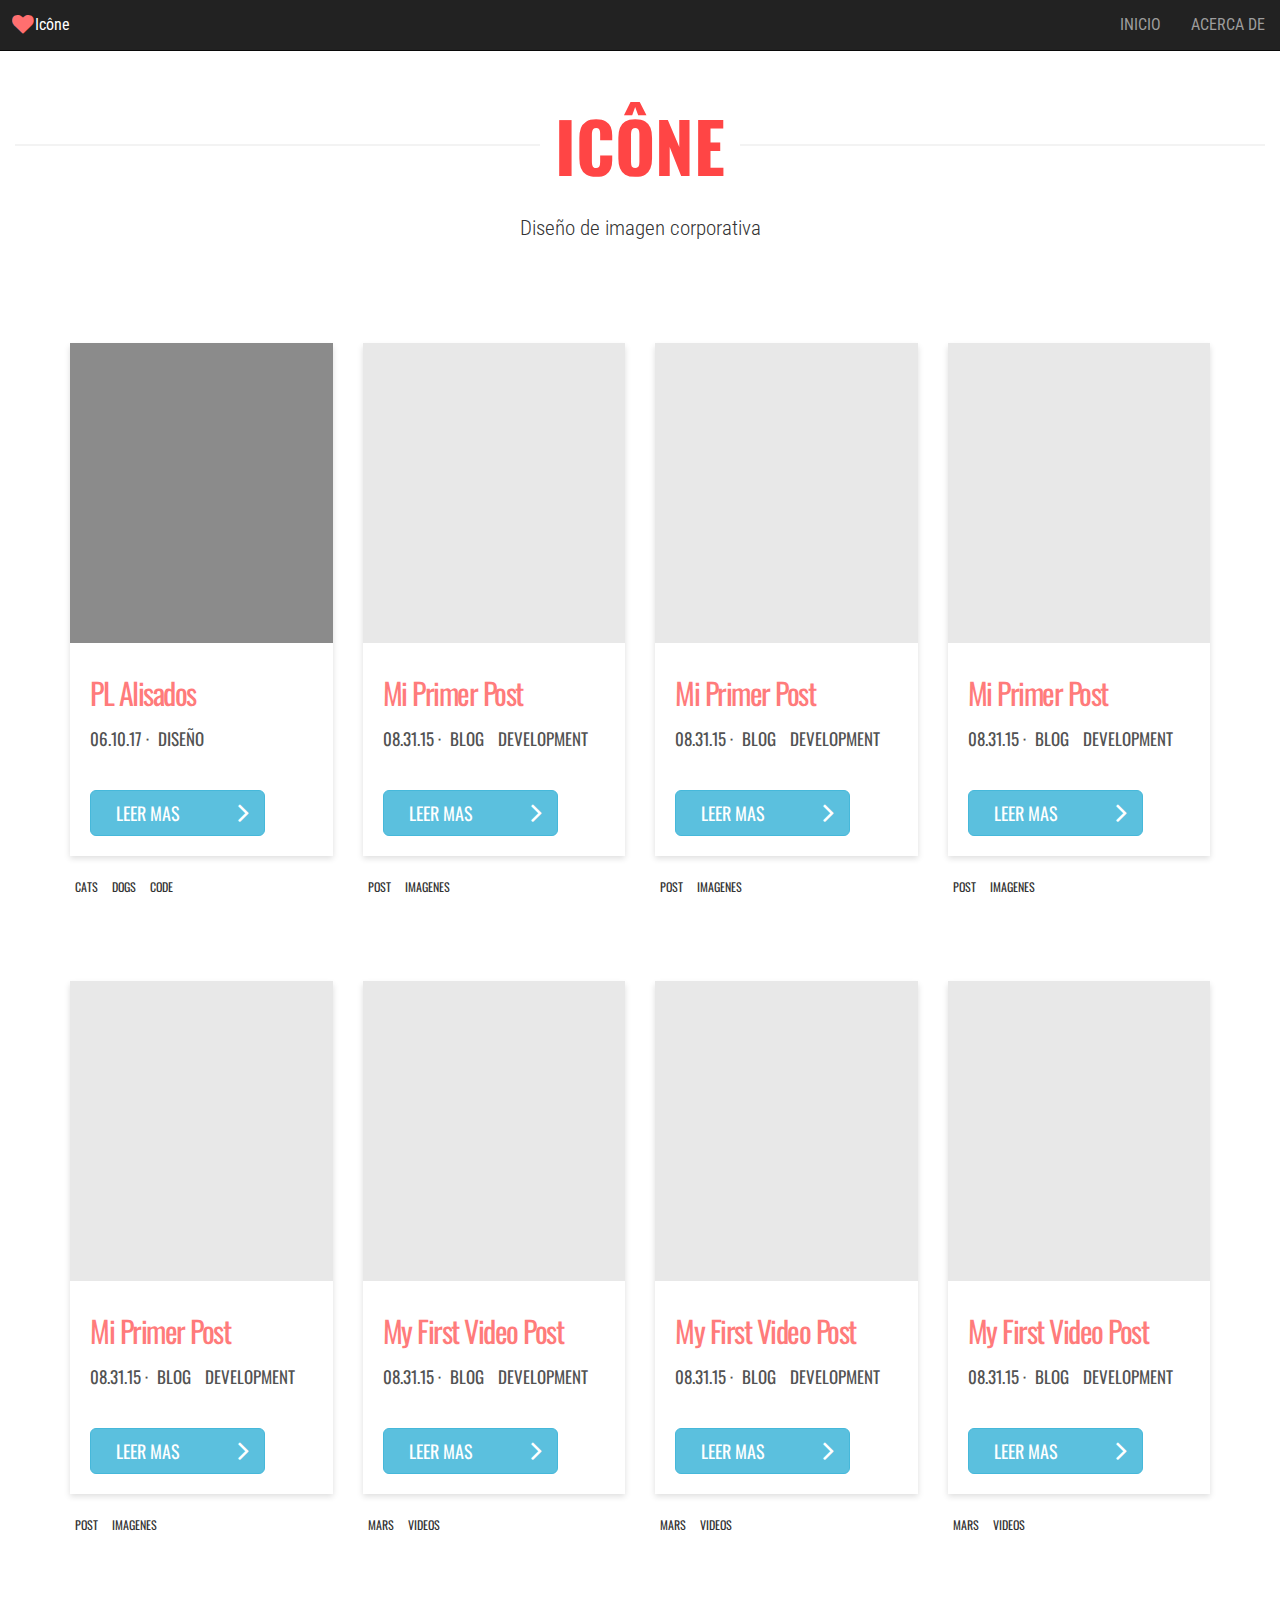
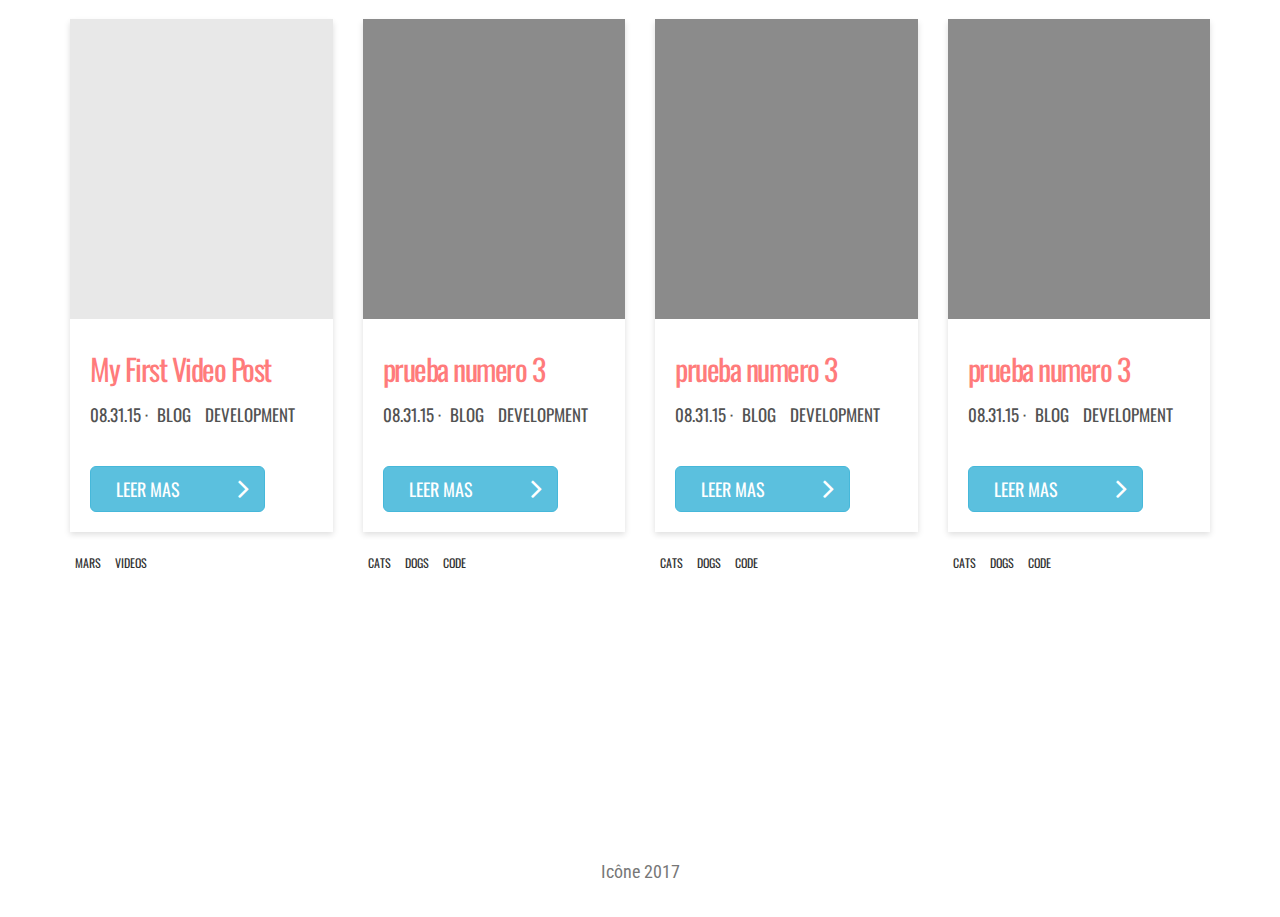
<file: index.html>
<!doctype html>
<!--[if lt IE 7 ]><html itemscope itemtype="http://schema.org/Organization" id="ie6" class="ie ie-old" lang="en-US"><![endif]-->
<!--[if IE 7 ]>   <html itemscope itemtype="http://schema.org/Organization" id="ie7" class="ie ie-old" lang="en-US"><![endif]-->
<!--[if IE 8 ]>   <html itemscope itemtype="http://schema.org/Organization" id="ie8" class="ie ie-old" lang="en-US"><![endif]-->
<!--[if IE 9 ]>   <html itemscope itemtype="http://schema.org/Organization" id="ie9" class="ie" lang="en-US"><![endif]-->
<!--[if gt IE 9]><!--><html itemscope itemtype="http://schema.org/Organization" lang="en-US"><!--<![endif]-->
<head>

    <!-- Meta -->
    <meta charset="utf-8">
    <!--
      /$$$$$$                        /$$               /$$
     /$$__  $$                      | $$              | $$
    | $$  \__/  /$$$$$$$  /$$$$$$  /$$$$$$    /$$$$$$$| $$$$$$$
    |  $$$$$$  /$$_____/ /$$__  $$|_  $$_/   /$$_____/| $$__  $$
     \____  $$| $$      | $$  \ $$  | $$    | $$      | $$  \ $$
     /$$  \ $$| $$      | $$  | $$  | $$ /$$| $$      | $$  | $$
    |  $$$$$$/|  $$$$$$$|  $$$$$$/  |  $$$$/|  $$$$$$$| $$  | $$
     \______/  \_______/ \______/    \___/   \_______/|__/  |__/



        /$$$$$           /$$                 /$$ /$$
       |__  $$          | $$                | $$| $$
          | $$  /$$$$$$ | $$   /$$ /$$   /$$| $$| $$
          | $$ /$$__  $$| $$  /$$/| $$  | $$| $$| $$
     /$$  | $$| $$$$$$$$| $$$$$$/ | $$  | $$| $$| $$
    | $$  | $$| $$_____/| $$_  $$ | $$  | $$| $$| $$
    |  $$$$$$/|  $$$$$$$| $$ \  $$|  $$$$$$$| $$| $$
     \______/  \_______/|__/  \__/ \____  $$|__/|__/
                                   /$$  | $$
                                  |  $$$$$$/
                                   \______/
    -->
    <title>Icône ♥ Diseño de imagen corporativa</title>
    <meta http-equiv="X-UA-Compatible" content="IE=edge,chrome=1">
    <meta name="viewport" content="width=device-width, initial-scale=1.0, maximum-scale=1.0">
    <meta content="yes" name="apple-mobile-web-app-capable">
    <meta name="apple-mobile-web-app-status-bar-style" content="black-translucent">

    <!-- RSS -->
    <link rel="alternate" type="application/rss+xml" title="Icône ♥ Diseño de imagen corporativa" href="https://iconelove.github.io//feed.xml">
    <link rel="alternate" type="application/atom+xml" title="Icône ♥ Diseño de imagen corporativa" href="https://iconelove.github.io//atom.xml">

    <!-- Favicons -->
    <link rel="shortcut icon" sizes="16x16 24x24 32x32 48x48 64x64 96x96" href="https://iconelove.github.io//favicon.ico">
    <link rel="apple-touch-icon" sizes="57x57" href="https://iconelove.github.io//img/favicons/favicon-57.png">
    <link rel="apple-touch-icon-precomposed" sizes="57x57" href="https://iconelove.github.io//img/favicons/favicon-57.png">
    <link rel="apple-touch-icon" sizes="60x60" href="https://iconelove.github.io//img/favicons/favicon-60.png">
    <link rel="apple-touch-icon" sizes="72x72" href="https://iconelove.github.io//img/favicons/favicon-72.png">
    <link rel="apple-touch-icon" sizes="76x76" href="https://iconelove.github.io//img/favicons/favicon-76.png">
    <link rel="apple-touch-icon" sizes="96x96" href="https://iconelove.github.io//img/favicons/favicon-96.png">
    <link rel="apple-touch-icon" sizes="114x114" href="https://iconelove.github.io//img/favicons/favicon-114.png">
    <link rel="apple-touch-icon" sizes="120x120" href="https://iconelove.github.io//img/favicons/favicon-120.png">
    <link rel="apple-touch-icon" sizes="144x144" href="https://iconelove.github.io//img/favicons/favicon-144.png">
    <link rel="apple-touch-icon" sizes="152x152" href="https://iconelove.github.io//img/favicons/favicon-152.png">
    <link rel="apple-touch-icon" sizes="180x180" href="https://iconelove.github.io//img/favicons/favicon-180.png">
    <link rel="apple-touch-icon" sizes="192x192" href="https://iconelove.github.io//img/favicons/favicon-192.png">
    <meta name="application-name" content="Icône ♥ Diseño de imagen corporativa">
    <meta name="msapplication-TileImage" content="https://iconelove.github.io//img/favicons/favicon-144.png">
    <meta name="msapplication-TileColor" content="#ffffff">

    <!-- Fonts -->
    <link rel="stylesheet" href="//fonts.googleapis.com/css?family=Roboto+Condensed:300,300italic,400,400italic,700,700italic|Oswald:300,400,700">
    <link rel="stylesheet" href="//maxcdn.bootstrapcdn.com/font-awesome/4.4.0/css/font-awesome.min.css">

    <!-- Styles -->
    <link rel="stylesheet" href="https://iconelove.github.io//css/style.css">
    <!--[if lt IE 9]>
        <script src="//cdnjs.cloudflare.com/ajax/libs/html5shiv/3.7.2/html5shiv.min.js"></script>
        <script src="https://iconelove.github.io//js/respond.min.js"></script>
    <![endif]-->

</head>
<body class="">

    <nav class="navbar navbar-inverse navbar-fixed-top">
        <div class="container-fluid">
            <div class="navbar-header">
                <button type="button" class="navbar-toggle collapsed" data-toggle="collapse" data-target="#navbar" aria-expanded="false" aria-controls="navbar">
                    <span class="sr-only">Toggle navigation</span>
                    <span class="icon-bar"></span>
                    <span class="icon-bar"></span>
                    <span class="icon-bar"></span>
                </button>
                <a class="navbar-brand" href="/"><i class="fa fa-heart"></i> Icône</a>
            </div>
            <div id="navbar" class="navbar-collapse collapse">
                <ul class="nav navbar-nav navbar-right">
                    
                        <li>
                            <a href="/">Inicio</a>
                        </li>
                    
                        <li>
                            <a href="/about">Acerca de </a>
                        </li>
                    
                </ul>
            </div>
        </div>
    </nav>




    

<div class="title-group">
    <h1 class="special">
        <span>
        
            Icône
        
        </span>
    </h1>
    
    <p class="lead">
        
            Diseño de imagen corporativa
        
    </p>
</div>

    <main>
        <div class="container">
            <div class="row">
                    
                    <div class="col-md-3">
                        <div class="tile">
    
    <a href="/my-first-normal-post-(copia)-(copia).html" class="featurette">
        
        <span class="img" style="background-image: url('https://scontent.fscl12-1.fna.fbcdn.net/v/t31.0-8/13576904_1059736210785520_1801819491956990279_o.jpg?oh=697dcda32dbbddb8c35d53c1056b7ac9&oe=5A0F829B');"></span>
        

        
    </a>
    
    <div class="inner-guts">
        <h2><a href="/my-first-normal-post-(copia)-(copia).html">PL Alisados</a></h2>
        <aside>
            06.10.17
            
                &middot;
                
                    <span>Diseño</span>
                
            
        </aside>
       <!-- <div class="excerpt"><p>Brand corporativo diseñado para aoiwhsiow iohweiodhowhie.</p>
</div>-->
        <a href="/my-first-normal-post-(copia)-(copia).html" class="read-more btn btn-info btn-lg">Leer Mas <i class="fa fa-angle-right"></i></a>
        
        <div class="tags">
            
            <span>cats</span>
            
            <span>dogs</span>
            
            <span>code</span>
            
        </div>
        
    </div>
</div>
                    </div>
                    
                    <div class="col-md-3">
                        <div class="tile">
    
    <a href="/Mi-Primer_post-(otra-copia).html" class="featurette">
        

        
        <iframe src="https://www.youtube.com/embed/ej3ioOneTy8" frameborder="0" allowfullscreen></iframe>
        
    </a>
    
    <div class="inner-guts">
        <h2><a href="/Mi-Primer_post-(otra-copia).html">Mi Primer Post</a></h2>
        <aside>
            08.31.15
            
                &middot;
                
                    <span>blog</span>
                
                    <span>development</span>
                
            
        </aside>
       <!-- <div class="excerpt"><p>probando mi Mimer Post despues de dar mucho tiempo Jugo del grande.</p>
</div>-->
        <a href="/Mi-Primer_post-(otra-copia).html" class="read-more btn btn-info btn-lg">Leer Mas <i class="fa fa-angle-right"></i></a>
        
        <div class="tags">
            
            <span>post</span>
            
            <span>imagenes</span>
            
        </div>
        
    </div>
</div>
                    </div>
                    
                    <div class="col-md-3">
                        <div class="tile">
    
    <a href="/Mi-Primer_post-(copia)-(copia).html" class="featurette">
        

        
        <iframe src="https://www.youtube.com/embed/ej3ioOneTy8" frameborder="0" allowfullscreen></iframe>
        
    </a>
    
    <div class="inner-guts">
        <h2><a href="/Mi-Primer_post-(copia)-(copia).html">Mi Primer Post</a></h2>
        <aside>
            08.31.15
            
                &middot;
                
                    <span>blog</span>
                
                    <span>development</span>
                
            
        </aside>
       <!-- <div class="excerpt"><p>probando mi Mimer Post despues de dar mucho tiempo Jugo del grande.</p>
</div>-->
        <a href="/Mi-Primer_post-(copia)-(copia).html" class="read-more btn btn-info btn-lg">Leer Mas <i class="fa fa-angle-right"></i></a>
        
        <div class="tags">
            
            <span>post</span>
            
            <span>imagenes</span>
            
        </div>
        
    </div>
</div>
                    </div>
                    
                    <div class="col-md-3">
                        <div class="tile">
    
    <a href="/Mi-Primer_post-(copia)-(copia)-(copia).html" class="featurette">
        

        
        <iframe src="https://www.youtube.com/embed/ej3ioOneTy8" frameborder="0" allowfullscreen></iframe>
        
    </a>
    
    <div class="inner-guts">
        <h2><a href="/Mi-Primer_post-(copia)-(copia)-(copia).html">Mi Primer Post</a></h2>
        <aside>
            08.31.15
            
                &middot;
                
                    <span>blog</span>
                
                    <span>development</span>
                
            
        </aside>
       <!-- <div class="excerpt"><p>probando mi Mimer Post despues de dar mucho tiempo Jugo del grande.</p>
</div>-->
        <a href="/Mi-Primer_post-(copia)-(copia)-(copia).html" class="read-more btn btn-info btn-lg">Leer Mas <i class="fa fa-angle-right"></i></a>
        
        <div class="tags">
            
            <span>post</span>
            
            <span>imagenes</span>
            
        </div>
        
    </div>
</div>
                    </div>
                    
                    <div class="col-md-3">
                        <div class="tile">
    
    <a href="/Mi-Primer_post-(3.%C2%AA-copia).html" class="featurette">
        

        
        <iframe src="https://www.youtube.com/embed/ej3ioOneTy8" frameborder="0" allowfullscreen></iframe>
        
    </a>
    
    <div class="inner-guts">
        <h2><a href="/Mi-Primer_post-(3.%C2%AA-copia).html">Mi Primer Post</a></h2>
        <aside>
            08.31.15
            
                &middot;
                
                    <span>blog</span>
                
                    <span>development</span>
                
            
        </aside>
       <!-- <div class="excerpt"><p>probando mi Mimer Post despues de dar mucho tiempo Jugo del grande.</p>
</div>-->
        <a href="/Mi-Primer_post-(3.%C2%AA-copia).html" class="read-more btn btn-info btn-lg">Leer Mas <i class="fa fa-angle-right"></i></a>
        
        <div class="tags">
            
            <span>post</span>
            
            <span>imagenes</span>
            
        </div>
        
    </div>
</div>
                    </div>
                    
                    <div class="col-md-3">
                        <div class="tile">
    
    <a href="/my-first-video-post.html" class="featurette">
        

        
        <iframe src="https://www.youtube.com/embed/ej3ioOneTy8" frameborder="0" allowfullscreen></iframe>
        
    </a>
    
    <div class="inner-guts">
        <h2><a href="/my-first-video-post.html">My First Video Post </a></h2>
        <aside>
            08.31.15
            
                &middot;
                
                    <span>blog</span>
                
                    <span>development</span>
                
            
        </aside>
       <!-- <div class="excerpt"><p>Steve Austin: Astronaut. A man barely alive. Gentlemen… we can rebuild him. We have the technology. We have the capability to make the world’s first bionic man. Steve Austin will be that man. Better than he was before. Better. Stronger. Faster.</p>

</div>-->
        <a href="/my-first-video-post.html" class="read-more btn btn-info btn-lg">Leer Mas <i class="fa fa-angle-right"></i></a>
        
        <div class="tags">
            
            <span>mars</span>
            
            <span>videos</span>
            
        </div>
        
    </div>
</div>
                    </div>
                    
                    <div class="col-md-3">
                        <div class="tile">
    
    <a href="/my-first-video-post-(copia).html" class="featurette">
        

        
        <iframe src="https://www.youtube.com/embed/ej3ioOneTy8" frameborder="0" allowfullscreen></iframe>
        
    </a>
    
    <div class="inner-guts">
        <h2><a href="/my-first-video-post-(copia).html">My First Video Post </a></h2>
        <aside>
            08.31.15
            
                &middot;
                
                    <span>blog</span>
                
                    <span>development</span>
                
            
        </aside>
       <!-- <div class="excerpt"><p>Steve Austin: Astronaut. A man barely alive. Gentlemen… we can rebuild him. We have the technology. We have the capability to make the world’s first bionic man. Steve Austin will be that man. Better than he was before. Better. Stronger. Faster.</p>

</div>-->
        <a href="/my-first-video-post-(copia).html" class="read-more btn btn-info btn-lg">Leer Mas <i class="fa fa-angle-right"></i></a>
        
        <div class="tags">
            
            <span>mars</span>
            
            <span>videos</span>
            
        </div>
        
    </div>
</div>
                    </div>
                    
                    <div class="col-md-3">
                        <div class="tile">
    
    <a href="/my-first-video-post-(copia)-(copia).html" class="featurette">
        

        
        <iframe src="https://www.youtube.com/embed/ej3ioOneTy8" frameborder="0" allowfullscreen></iframe>
        
    </a>
    
    <div class="inner-guts">
        <h2><a href="/my-first-video-post-(copia)-(copia).html">My First Video Post </a></h2>
        <aside>
            08.31.15
            
                &middot;
                
                    <span>blog</span>
                
                    <span>development</span>
                
            
        </aside>
       <!-- <div class="excerpt"><p>Steve Austin: Astronaut. A man barely alive. Gentlemen… we can rebuild him. We have the technology. We have the capability to make the world’s first bionic man. Steve Austin will be that man. Better than he was before. Better. Stronger. Faster.</p>

</div>-->
        <a href="/my-first-video-post-(copia)-(copia).html" class="read-more btn btn-info btn-lg">Leer Mas <i class="fa fa-angle-right"></i></a>
        
        <div class="tags">
            
            <span>mars</span>
            
            <span>videos</span>
            
        </div>
        
    </div>
</div>
                    </div>
                    
                    <div class="col-md-3">
                        <div class="tile">
    
    <a href="/my-first-video-post-(copia)-(copia)-(copia).html" class="featurette">
        

        
        <iframe src="https://www.youtube.com/embed/ej3ioOneTy8" frameborder="0" allowfullscreen></iframe>
        
    </a>
    
    <div class="inner-guts">
        <h2><a href="/my-first-video-post-(copia)-(copia)-(copia).html">My First Video Post </a></h2>
        <aside>
            08.31.15
            
                &middot;
                
                    <span>blog</span>
                
                    <span>development</span>
                
            
        </aside>
       <!-- <div class="excerpt"><p>Steve Austin: Astronaut. A man barely alive. Gentlemen… we can rebuild him. We have the technology. We have the capability to make the world’s first bionic man. Steve Austin will be that man. Better than he was before. Better. Stronger. Faster.</p>

</div>-->
        <a href="/my-first-video-post-(copia)-(copia)-(copia).html" class="read-more btn btn-info btn-lg">Leer Mas <i class="fa fa-angle-right"></i></a>
        
        <div class="tags">
            
            <span>mars</span>
            
            <span>videos</span>
            
        </div>
        
    </div>
</div>
                    </div>
                    
                    <div class="col-md-3">
                        <div class="tile">
    
    <a href="/my-first-normal-post.html" class="featurette">
        
        <span class="img" style="background-image: url('http://placekitten.com/1500/1000');"></span>
        

        
    </a>
    
    <div class="inner-guts">
        <h2><a href="/my-first-normal-post.html">prueba numero 3</a></h2>
        <aside>
            08.31.15
            
                &middot;
                
                    <span>blog</span>
                
                    <span>development</span>
                
            
        </aside>
       <!-- <div class="excerpt"><p>Steve Austin: Astronaut. A man barely alive. Gentlemen… we can rebuild him. We have the technology. We have the capability to make the world’s first bionic man. Steve Austin will be that man. Better than he was before. Better. Stronger. Faster.</p>

</div>-->
        <a href="/my-first-normal-post.html" class="read-more btn btn-info btn-lg">Leer Mas <i class="fa fa-angle-right"></i></a>
        
        <div class="tags">
            
            <span>cats</span>
            
            <span>dogs</span>
            
            <span>code</span>
            
        </div>
        
    </div>
</div>
                    </div>
                    
                    <div class="col-md-3">
                        <div class="tile">
    
    <a href="/my-first-normal-post-(otra-copia).html" class="featurette">
        
        <span class="img" style="background-image: url('http://placekitten.com/1500/1000');"></span>
        

        
    </a>
    
    <div class="inner-guts">
        <h2><a href="/my-first-normal-post-(otra-copia).html">prueba numero 3</a></h2>
        <aside>
            08.31.15
            
                &middot;
                
                    <span>blog</span>
                
                    <span>development</span>
                
            
        </aside>
       <!-- <div class="excerpt"><p>Steve Austin: Astronaut. A man barely alive. Gentlemen… we can rebuild him. We have the technology. We have the capability to make the world’s first bionic man. Steve Austin will be that man. Better than he was before. Better. Stronger. Faster.</p>

</div>-->
        <a href="/my-first-normal-post-(otra-copia).html" class="read-more btn btn-info btn-lg">Leer Mas <i class="fa fa-angle-right"></i></a>
        
        <div class="tags">
            
            <span>cats</span>
            
            <span>dogs</span>
            
            <span>code</span>
            
        </div>
        
    </div>
</div>
                    </div>
                    
                    <div class="col-md-3">
                        <div class="tile">
    
    <a href="/my-first-normal-post-(copia).html" class="featurette">
        
        <span class="img" style="background-image: url('http://placekitten.com/1500/1000');"></span>
        

        
    </a>
    
    <div class="inner-guts">
        <h2><a href="/my-first-normal-post-(copia).html">prueba numero 3</a></h2>
        <aside>
            08.31.15
            
                &middot;
                
                    <span>blog</span>
                
                    <span>development</span>
                
            
        </aside>
       <!-- <div class="excerpt"><p>Steve Austin: Astronaut. A man barely alive. Gentlemen… we can rebuild him. We have the technology. We have the capability to make the world’s first bionic man. Steve Austin will be that man. Better than he was before. Better. Stronger. Faster.</p>

</div>-->
        <a href="/my-first-normal-post-(copia).html" class="read-more btn btn-info btn-lg">Leer Mas <i class="fa fa-angle-right"></i></a>
        
        <div class="tags">
            
            <span>cats</span>
            
            <span>dogs</span>
            
            <span>code</span>
            
        </div>
        
    </div>
</div>
                    </div>
                    
                </div>
            </div>
        </div>
    </main>


    <footer class="site-footer">
        <div class="container">
            <div class="row">
                <div class="col-md-12">
                    <p class="text-muted text-center">Icône 2017</p>
                </div>
            </div>
        </div>
    </footer>


    <!-- JavaScript -->
    <script src="//ajax.googleapis.com/ajax/libs/jquery/1.9.1/jquery.min.js"></script>
    <script src="//maxcdn.bootstrapcdn.com/bootstrap/3.3.5/js/bootstrap.min.js"></script>
    <script src="https://iconelove.github.io//js/power.js"></script>

    </body>
</html>
</file>
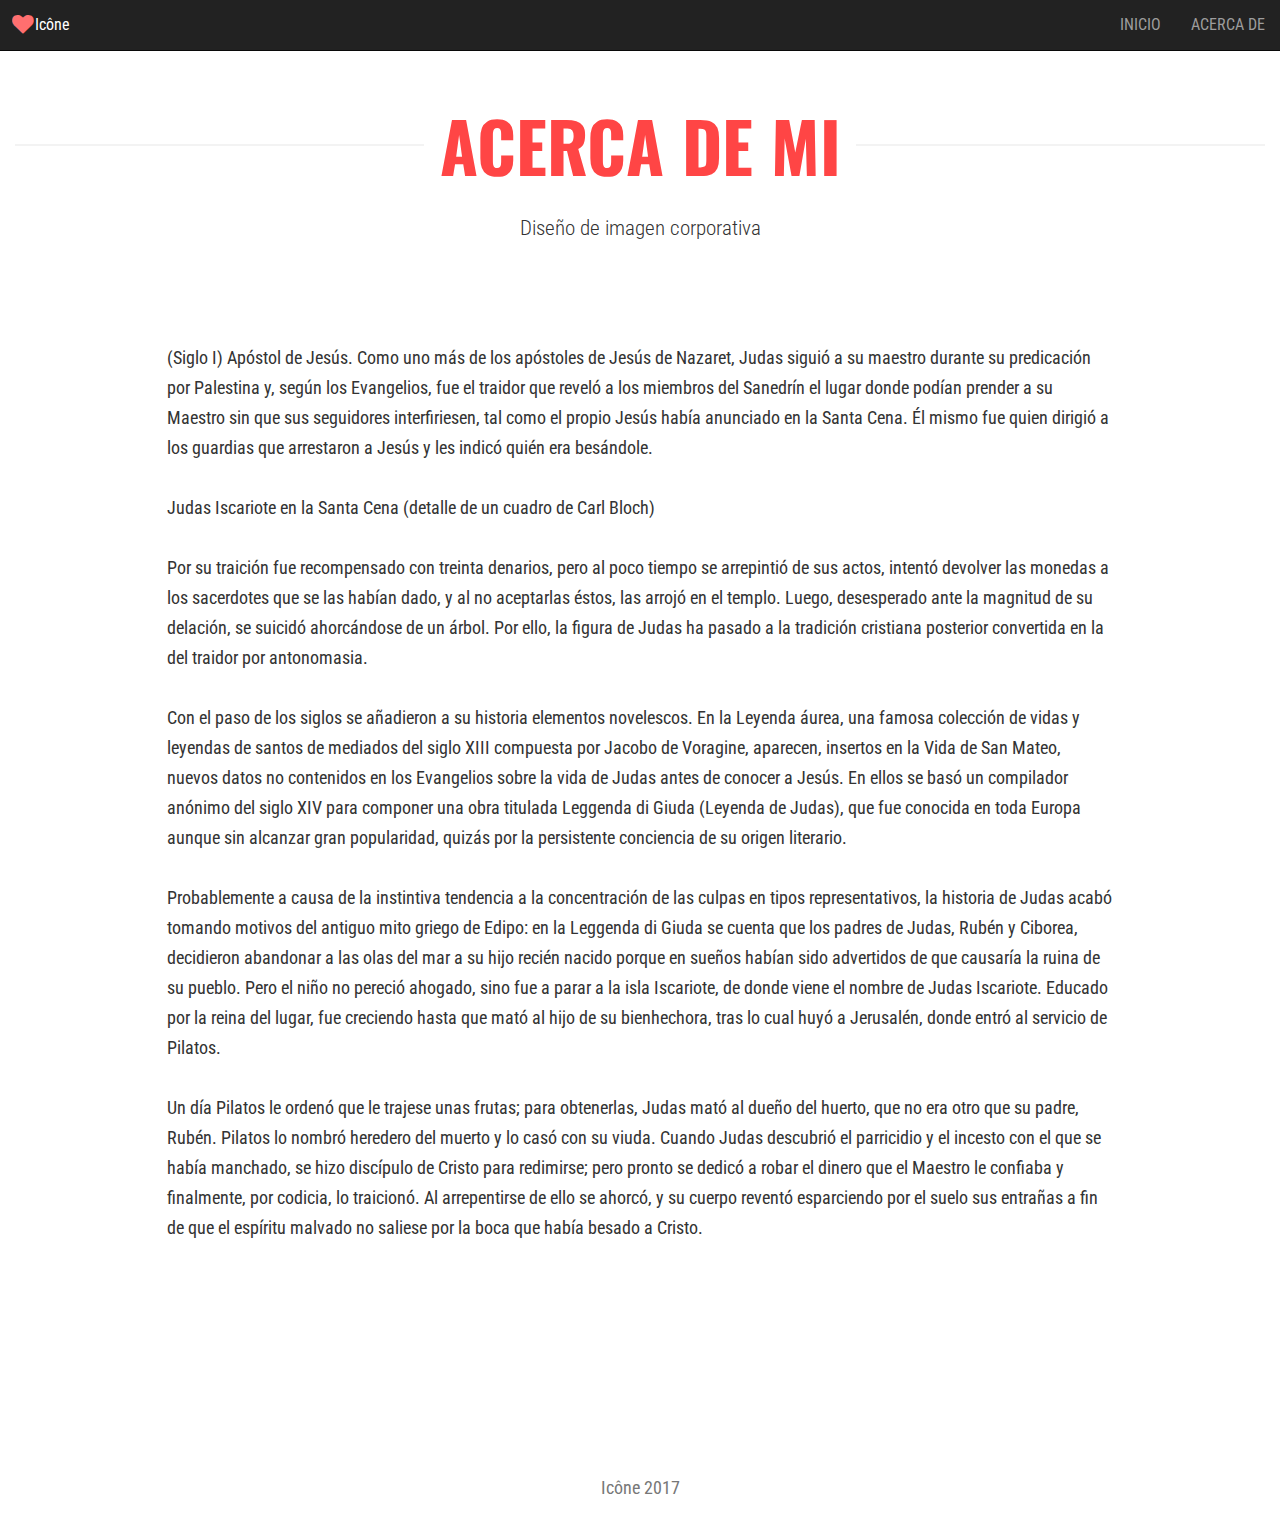
<file: about/index.html>
<!doctype html>
<!--[if lt IE 7 ]><html itemscope itemtype="http://schema.org/Organization" id="ie6" class="ie ie-old" lang="en-US"><![endif]-->
<!--[if IE 7 ]>   <html itemscope itemtype="http://schema.org/Organization" id="ie7" class="ie ie-old" lang="en-US"><![endif]-->
<!--[if IE 8 ]>   <html itemscope itemtype="http://schema.org/Organization" id="ie8" class="ie ie-old" lang="en-US"><![endif]-->
<!--[if IE 9 ]>   <html itemscope itemtype="http://schema.org/Organization" id="ie9" class="ie" lang="en-US"><![endif]-->
<!--[if gt IE 9]><!--><html itemscope itemtype="http://schema.org/Organization" lang="en-US"><!--<![endif]-->
<head>

    <!-- Meta -->
    <meta charset="utf-8">
    <!--
      /$$$$$$                        /$$               /$$
     /$$__  $$                      | $$              | $$
    | $$  \__/  /$$$$$$$  /$$$$$$  /$$$$$$    /$$$$$$$| $$$$$$$
    |  $$$$$$  /$$_____/ /$$__  $$|_  $$_/   /$$_____/| $$__  $$
     \____  $$| $$      | $$  \ $$  | $$    | $$      | $$  \ $$
     /$$  \ $$| $$      | $$  | $$  | $$ /$$| $$      | $$  | $$
    |  $$$$$$/|  $$$$$$$|  $$$$$$/  |  $$$$/|  $$$$$$$| $$  | $$
     \______/  \_______/ \______/    \___/   \_______/|__/  |__/



        /$$$$$           /$$                 /$$ /$$
       |__  $$          | $$                | $$| $$
          | $$  /$$$$$$ | $$   /$$ /$$   /$$| $$| $$
          | $$ /$$__  $$| $$  /$$/| $$  | $$| $$| $$
     /$$  | $$| $$$$$$$$| $$$$$$/ | $$  | $$| $$| $$
    | $$  | $$| $$_____/| $$_  $$ | $$  | $$| $$| $$
    |  $$$$$$/|  $$$$$$$| $$ \  $$|  $$$$$$$| $$| $$
     \______/  \_______/|__/  \__/ \____  $$|__/|__/
                                   /$$  | $$
                                  |  $$$$$$/
                                   \______/
    -->
    <title>Acerca de Mi ♥ Icône</title>
    <meta http-equiv="X-UA-Compatible" content="IE=edge,chrome=1">
    <meta name="viewport" content="width=device-width, initial-scale=1.0, maximum-scale=1.0">
    <meta content="yes" name="apple-mobile-web-app-capable">
    <meta name="apple-mobile-web-app-status-bar-style" content="black-translucent">

    <!-- RSS -->
    <link rel="alternate" type="application/rss+xml" title="Icône ♥ Diseño de imagen corporativa" href="https://iconelove.github.io//feed.xml">
    <link rel="alternate" type="application/atom+xml" title="Icône ♥ Diseño de imagen corporativa" href="https://iconelove.github.io//atom.xml">

    <!-- Favicons -->
    <link rel="shortcut icon" sizes="16x16 24x24 32x32 48x48 64x64 96x96" href="https://iconelove.github.io//favicon.ico">
    <link rel="apple-touch-icon" sizes="57x57" href="https://iconelove.github.io//img/favicons/favicon-57.png">
    <link rel="apple-touch-icon-precomposed" sizes="57x57" href="https://iconelove.github.io//img/favicons/favicon-57.png">
    <link rel="apple-touch-icon" sizes="60x60" href="https://iconelove.github.io//img/favicons/favicon-60.png">
    <link rel="apple-touch-icon" sizes="72x72" href="https://iconelove.github.io//img/favicons/favicon-72.png">
    <link rel="apple-touch-icon" sizes="76x76" href="https://iconelove.github.io//img/favicons/favicon-76.png">
    <link rel="apple-touch-icon" sizes="96x96" href="https://iconelove.github.io//img/favicons/favicon-96.png">
    <link rel="apple-touch-icon" sizes="114x114" href="https://iconelove.github.io//img/favicons/favicon-114.png">
    <link rel="apple-touch-icon" sizes="120x120" href="https://iconelove.github.io//img/favicons/favicon-120.png">
    <link rel="apple-touch-icon" sizes="144x144" href="https://iconelove.github.io//img/favicons/favicon-144.png">
    <link rel="apple-touch-icon" sizes="152x152" href="https://iconelove.github.io//img/favicons/favicon-152.png">
    <link rel="apple-touch-icon" sizes="180x180" href="https://iconelove.github.io//img/favicons/favicon-180.png">
    <link rel="apple-touch-icon" sizes="192x192" href="https://iconelove.github.io//img/favicons/favicon-192.png">
    <meta name="application-name" content="Icône ♥ Diseño de imagen corporativa">
    <meta name="msapplication-TileImage" content="https://iconelove.github.io//img/favicons/favicon-144.png">
    <meta name="msapplication-TileColor" content="#ffffff">

    <!-- Fonts -->
    <link rel="stylesheet" href="//fonts.googleapis.com/css?family=Roboto+Condensed:300,300italic,400,400italic,700,700italic|Oswald:300,400,700">
    <link rel="stylesheet" href="//maxcdn.bootstrapcdn.com/font-awesome/4.4.0/css/font-awesome.min.css">

    <!-- Styles -->
    <link rel="stylesheet" href="https://iconelove.github.io//css/style.css">
    <!--[if lt IE 9]>
        <script src="//cdnjs.cloudflare.com/ajax/libs/html5shiv/3.7.2/html5shiv.min.js"></script>
        <script src="https://iconelove.github.io//js/respond.min.js"></script>
    <![endif]-->

</head>
<body class="">

    <nav class="navbar navbar-inverse navbar-fixed-top">
        <div class="container-fluid">
            <div class="navbar-header">
                <button type="button" class="navbar-toggle collapsed" data-toggle="collapse" data-target="#navbar" aria-expanded="false" aria-controls="navbar">
                    <span class="sr-only">Toggle navigation</span>
                    <span class="icon-bar"></span>
                    <span class="icon-bar"></span>
                    <span class="icon-bar"></span>
                </button>
                <a class="navbar-brand" href="/"><i class="fa fa-heart"></i> Icône</a>
            </div>
            <div id="navbar" class="navbar-collapse collapse">
                <ul class="nav navbar-nav navbar-right">
                    
                        <li>
                            <a href="/">Inicio</a>
                        </li>
                    
                        <li>
                            <a href="/about">Acerca de </a>
                        </li>
                    
                </ul>
            </div>
        </div>
    </nav>




    

<div class="title-group">
    <h1 class="special">
        <span>
        
            Acerca de Mi
        
        </span>
    </h1>
    
    <p class="lead">
        
            Diseño de imagen corporativa
        
    </p>
</div>

    <article>
        <div class="container">
            <div class="row">
                <div class="col-md-10 col-md-offset-1">


                    <p>(Siglo I) Apóstol de Jesús. Como uno más de los apóstoles de Jesús de Nazaret, Judas siguió a su maestro durante su predicación por Palestina y, según los Evangelios, fue el traidor que reveló a los miembros del Sanedrín el lugar donde podían prender a su Maestro sin que sus seguidores interfiriesen, tal como el propio Jesús había anunciado en la Santa Cena. Él mismo fue quien dirigió a los guardias que arrestaron a Jesús y les indicó quién era besándole.</p>

<p>Judas Iscariote en la Santa Cena
(detalle de un cuadro de Carl Bloch)</p>

<p>Por su traición fue recompensado con treinta denarios, pero al poco tiempo se arrepintió de sus actos, intentó devolver las monedas a los sacerdotes que se las habían dado, y al no aceptarlas éstos, las arrojó en el templo. Luego, desesperado ante la magnitud de su delación, se suicidó ahorcándose de un árbol. Por ello, la figura de Judas ha pasado a la tradición cristiana posterior convertida en la del traidor por antonomasia.</p>

<p>Con el paso de los siglos se añadieron a su historia elementos novelescos. En la Leyenda áurea, una famosa colección de vidas y leyendas de santos de mediados del siglo XIII compuesta por Jacobo de Voragine, aparecen, insertos en la Vida de San Mateo, nuevos datos no contenidos en los Evangelios sobre la vida de Judas antes de conocer a Jesús. En ellos se basó un compilador anónimo del siglo XIV para componer una obra titulada Leggenda di Giuda (Leyenda de Judas), que fue conocida en toda Europa aunque sin alcanzar gran popularidad, quizás por la persistente conciencia de su origen literario.</p>

<p>Probablemente a causa de la instintiva tendencia a la concentración de las culpas en tipos representativos, la historia de Judas acabó tomando motivos del antiguo mito griego de Edipo: en la Leggenda di Giuda se cuenta que los padres de Judas, Rubén y Ciborea, decidieron abandonar a las olas del mar a su hijo recién nacido porque en sueños habían sido advertidos de que causaría la ruina de su pueblo. Pero el niño no pereció ahogado, sino fue a parar a la isla Iscariote, de donde viene el nombre de Judas Iscariote. Educado por la reina del lugar, fue creciendo hasta que mató al hijo de su bienhechora, tras lo cual huyó a Jerusalén, donde entró al servicio de Pilatos.</p>

<p>Un día Pilatos le ordenó que le trajese unas frutas; para obtenerlas, Judas mató al dueño del huerto, que no era otro que su padre, Rubén. Pilatos lo nombró heredero del muerto y lo casó con su viuda. Cuando Judas descubrió el parricidio y el incesto con el que se había manchado, se hizo discípulo de Cristo para redimirse; pero pronto se dedicó a robar el dinero que el Maestro le confiaba y finalmente, por codicia, lo traicionó. Al arrepentirse de ello se ahorcó, y su cuerpo reventó esparciendo por el suelo sus entrañas a fin de que el espíritu malvado no saliese por la boca que había besado a Cristo.</p>

                </div>
            </div>
        </div>
    </article>


    <footer class="site-footer">
        <div class="container">
            <div class="row">
                <div class="col-md-12">
                    <p class="text-muted text-center">Icône 2017</p>
                </div>
            </div>
        </div>
    </footer>


    <!-- JavaScript -->
    <script src="//ajax.googleapis.com/ajax/libs/jquery/1.9.1/jquery.min.js"></script>
    <script src="//maxcdn.bootstrapcdn.com/bootstrap/3.3.5/js/bootstrap.min.js"></script>
    <script src="https://iconelove.github.io//js/power.js"></script>

    </body>
</html>
</file>
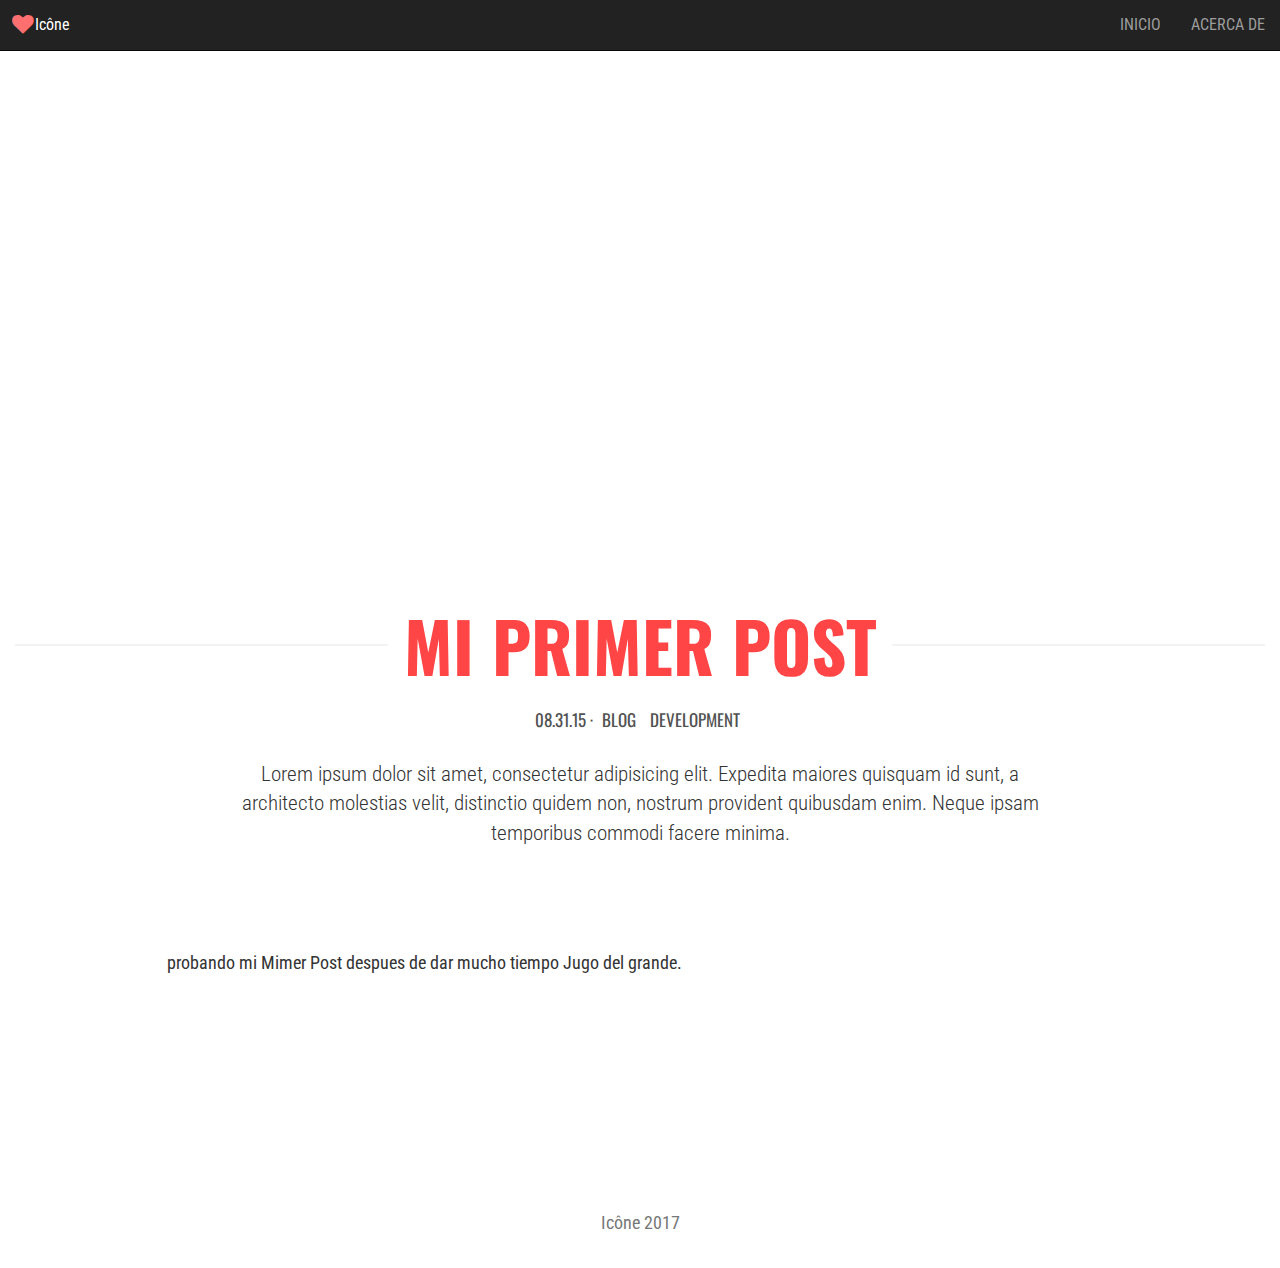
<file: Mi-Primer_post-(3.ª-copia).html>
<!doctype html>
<!--[if lt IE 7 ]><html itemscope itemtype="http://schema.org/Article" id="ie6" class="ie ie-old" lang="en-US"><![endif]-->
<!--[if IE 7 ]>   <html itemscope itemtype="http://schema.org/Article" id="ie7" class="ie ie-old" lang="en-US"><![endif]-->
<!--[if IE 8 ]>   <html itemscope itemtype="http://schema.org/Article" id="ie8" class="ie ie-old" lang="en-US"><![endif]-->
<!--[if IE 9 ]>   <html itemscope itemtype="http://schema.org/Article" id="ie9" class="ie" lang="en-US"><![endif]-->
<!--[if gt IE 9]><!--><html itemscope itemtype="http://schema.org/Article" lang="en-US"><!--<![endif]-->
<head>

    <!-- Meta -->
    <meta charset="utf-8">
    <!--
      /$$$$$$                        /$$               /$$
     /$$__  $$                      | $$              | $$
    | $$  \__/  /$$$$$$$  /$$$$$$  /$$$$$$    /$$$$$$$| $$$$$$$
    |  $$$$$$  /$$_____/ /$$__  $$|_  $$_/   /$$_____/| $$__  $$
     \____  $$| $$      | $$  \ $$  | $$    | $$      | $$  \ $$
     /$$  \ $$| $$      | $$  | $$  | $$ /$$| $$      | $$  | $$
    |  $$$$$$/|  $$$$$$$|  $$$$$$/  |  $$$$/|  $$$$$$$| $$  | $$
     \______/  \_______/ \______/    \___/   \_______/|__/  |__/



        /$$$$$           /$$                 /$$ /$$
       |__  $$          | $$                | $$| $$
          | $$  /$$$$$$ | $$   /$$ /$$   /$$| $$| $$
          | $$ /$$__  $$| $$  /$$/| $$  | $$| $$| $$
     /$$  | $$| $$$$$$$$| $$$$$$/ | $$  | $$| $$| $$
    | $$  | $$| $$_____/| $$_  $$ | $$  | $$| $$| $$
    |  $$$$$$/|  $$$$$$$| $$ \  $$|  $$$$$$$| $$| $$
     \______/  \_______/|__/  \__/ \____  $$|__/|__/
                                   /$$  | $$
                                  |  $$$$$$/
                                   \______/
    -->
    <title>Mi Primer Post ♥ Icône</title>
    <meta http-equiv="X-UA-Compatible" content="IE=edge,chrome=1">
    <meta name="viewport" content="width=device-width, initial-scale=1.0, maximum-scale=1.0">
    <meta content="yes" name="apple-mobile-web-app-capable">
    <meta name="apple-mobile-web-app-status-bar-style" content="black-translucent">

    <!-- RSS -->
    <link rel="alternate" type="application/rss+xml" title="Icône ♥ Diseño de imagen corporativa" href="https://iconelove.github.io//feed.xml">
    <link rel="alternate" type="application/atom+xml" title="Icône ♥ Diseño de imagen corporativa" href="https://iconelove.github.io//atom.xml">

    <!-- Favicons -->
    <link rel="shortcut icon" sizes="16x16 24x24 32x32 48x48 64x64 96x96" href="https://iconelove.github.io//favicon.ico">
    <link rel="apple-touch-icon" sizes="57x57" href="https://iconelove.github.io//img/favicons/favicon-57.png">
    <link rel="apple-touch-icon-precomposed" sizes="57x57" href="https://iconelove.github.io//img/favicons/favicon-57.png">
    <link rel="apple-touch-icon" sizes="60x60" href="https://iconelove.github.io//img/favicons/favicon-60.png">
    <link rel="apple-touch-icon" sizes="72x72" href="https://iconelove.github.io//img/favicons/favicon-72.png">
    <link rel="apple-touch-icon" sizes="76x76" href="https://iconelove.github.io//img/favicons/favicon-76.png">
    <link rel="apple-touch-icon" sizes="96x96" href="https://iconelove.github.io//img/favicons/favicon-96.png">
    <link rel="apple-touch-icon" sizes="114x114" href="https://iconelove.github.io//img/favicons/favicon-114.png">
    <link rel="apple-touch-icon" sizes="120x120" href="https://iconelove.github.io//img/favicons/favicon-120.png">
    <link rel="apple-touch-icon" sizes="144x144" href="https://iconelove.github.io//img/favicons/favicon-144.png">
    <link rel="apple-touch-icon" sizes="152x152" href="https://iconelove.github.io//img/favicons/favicon-152.png">
    <link rel="apple-touch-icon" sizes="180x180" href="https://iconelove.github.io//img/favicons/favicon-180.png">
    <link rel="apple-touch-icon" sizes="192x192" href="https://iconelove.github.io//img/favicons/favicon-192.png">
    <meta name="application-name" content="Icône ♥ Diseño de imagen corporativa">
    <meta name="msapplication-TileImage" content="https://iconelove.github.io//img/favicons/favicon-144.png">
    <meta name="msapplication-TileColor" content="#ffffff">

    <!-- Fonts -->
    <link rel="stylesheet" href="//fonts.googleapis.com/css?family=Roboto+Condensed:300,300italic,400,400italic,700,700italic|Oswald:300,400,700">
    <link rel="stylesheet" href="//maxcdn.bootstrapcdn.com/font-awesome/4.4.0/css/font-awesome.min.css">

    <!-- Styles -->
    <link rel="stylesheet" href="https://iconelove.github.io//css/style.css">
    <!--[if lt IE 9]>
        <script src="//cdnjs.cloudflare.com/ajax/libs/html5shiv/3.7.2/html5shiv.min.js"></script>
        <script src="https://iconelove.github.io//js/respond.min.js"></script>
    <![endif]-->

</head>
<body class="">

    <nav class="navbar navbar-inverse navbar-fixed-top">
        <div class="container-fluid">
            <div class="navbar-header">
                <button type="button" class="navbar-toggle collapsed" data-toggle="collapse" data-target="#navbar" aria-expanded="false" aria-controls="navbar">
                    <span class="sr-only">Toggle navigation</span>
                    <span class="icon-bar"></span>
                    <span class="icon-bar"></span>
                    <span class="icon-bar"></span>
                </button>
                <a class="navbar-brand" href="/"><i class="fa fa-heart"></i> Icône</a>
            </div>
            <div id="navbar" class="navbar-collapse collapse">
                <ul class="nav navbar-nav navbar-right">
                    
                        <li>
                            <a href="/">Inicio</a>
                        </li>
                    
                        <li>
                            <a href="/about">Acerca de </a>
                        </li>
                    
                </ul>
            </div>
        </div>
    </nav>




    
    <div class="topper">
        

        
        <iframe src="https://www.youtube.com/embed/ej3ioOneTy8" frameborder="0" allowfullscreen></iframe>
        
    </div>


<div class="title-group">
    <h1 class="special">
        <span>
        
            Mi Primer Post
        
        </span>
    </h1>
    
    <aside>
        08.31.15
        
            &middot;
            
                <span>blog</span>
            
                <span>development</span>
            
        
    </aside>
    
    <p class="lead">
        
            Lorem ipsum dolor sit amet, consectetur adipisicing elit. Expedita maiores quisquam id sunt, a architecto molestias velit, distinctio quidem non, nostrum provident quibusdam enim. Neque ipsam temporibus commodi facere minima.
        
    </p>
</div>

    <article>
        <div class="container">
            <div class="row">
                <div class="col-md-10 col-md-offset-1">


                    <p>probando mi Mimer Post despues de dar mucho tiempo Jugo del grande.</p>


                </div>
            </div>
        </div>
    </article>


    <footer class="site-footer">
        <div class="container">
            <div class="row">
                <div class="col-md-12">
                    <p class="text-muted text-center">Icône 2017</p>
                </div>
            </div>
        </div>
    </footer>


    <!-- JavaScript -->
    <script src="//ajax.googleapis.com/ajax/libs/jquery/1.9.1/jquery.min.js"></script>
    <script src="//maxcdn.bootstrapcdn.com/bootstrap/3.3.5/js/bootstrap.min.js"></script>
    <script src="https://iconelove.github.io//js/power.js"></script>

    </body>
</html>
</file>
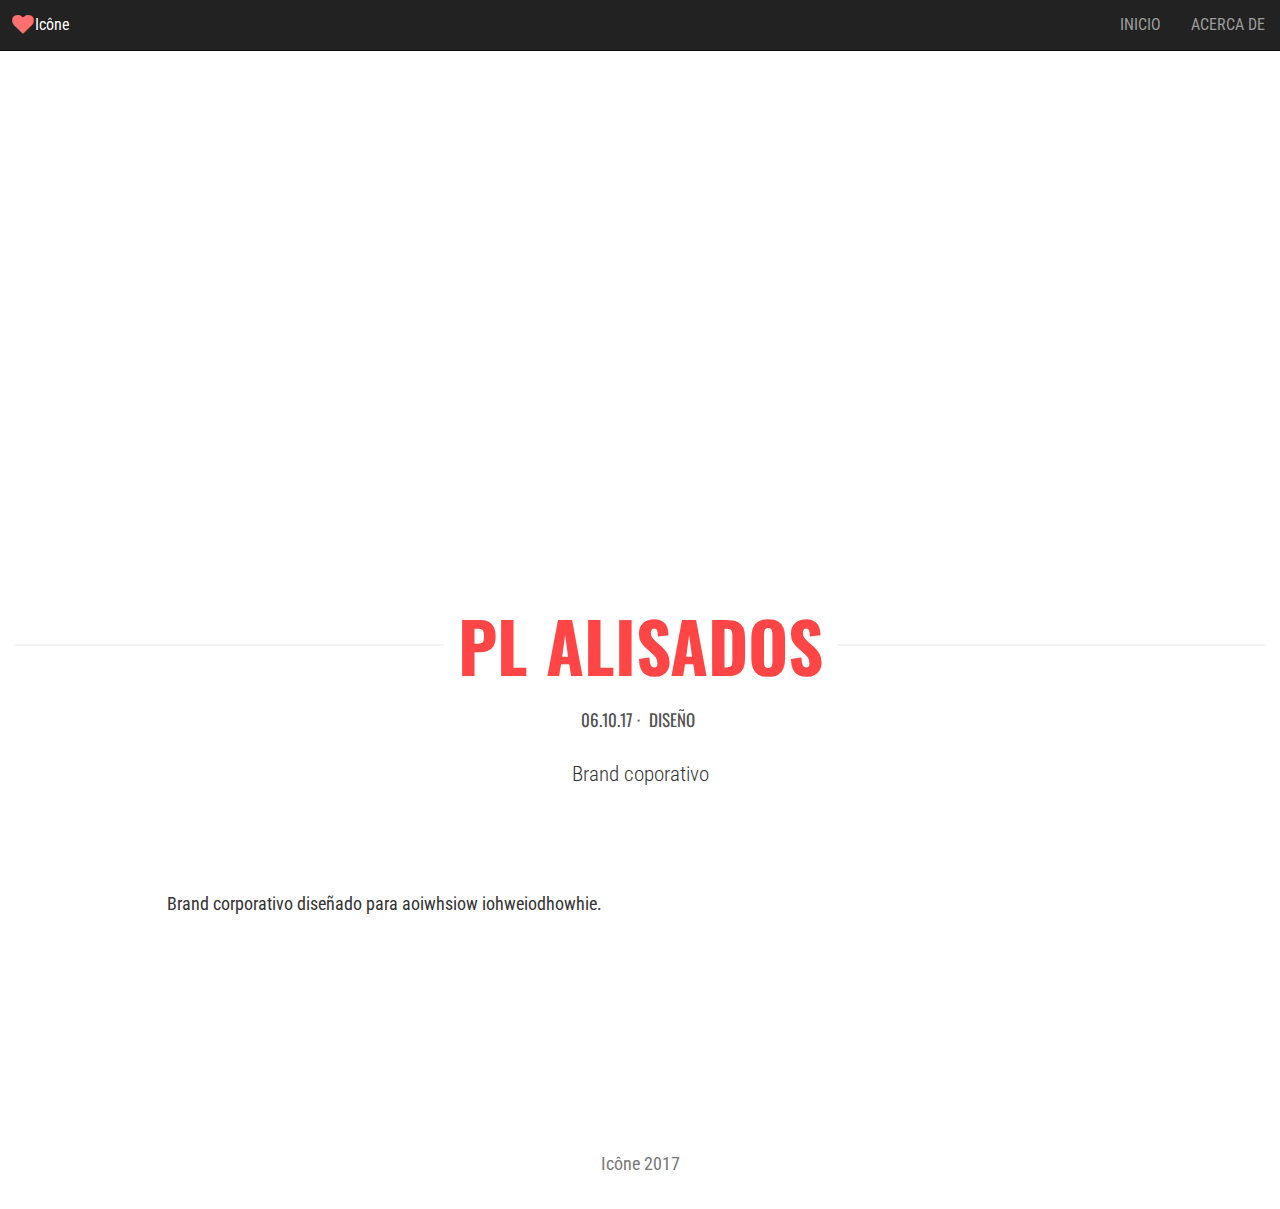
<file: my-first-normal-post-(copia)-(copia).html>
<!doctype html>
<!--[if lt IE 7 ]><html itemscope itemtype="http://schema.org/Article" id="ie6" class="ie ie-old" lang="en-US"><![endif]-->
<!--[if IE 7 ]>   <html itemscope itemtype="http://schema.org/Article" id="ie7" class="ie ie-old" lang="en-US"><![endif]-->
<!--[if IE 8 ]>   <html itemscope itemtype="http://schema.org/Article" id="ie8" class="ie ie-old" lang="en-US"><![endif]-->
<!--[if IE 9 ]>   <html itemscope itemtype="http://schema.org/Article" id="ie9" class="ie" lang="en-US"><![endif]-->
<!--[if gt IE 9]><!--><html itemscope itemtype="http://schema.org/Article" lang="en-US"><!--<![endif]-->
<head>

    <!-- Meta -->
    <meta charset="utf-8">
    <!--
      /$$$$$$                        /$$               /$$
     /$$__  $$                      | $$              | $$
    | $$  \__/  /$$$$$$$  /$$$$$$  /$$$$$$    /$$$$$$$| $$$$$$$
    |  $$$$$$  /$$_____/ /$$__  $$|_  $$_/   /$$_____/| $$__  $$
     \____  $$| $$      | $$  \ $$  | $$    | $$      | $$  \ $$
     /$$  \ $$| $$      | $$  | $$  | $$ /$$| $$      | $$  | $$
    |  $$$$$$/|  $$$$$$$|  $$$$$$/  |  $$$$/|  $$$$$$$| $$  | $$
     \______/  \_______/ \______/    \___/   \_______/|__/  |__/



        /$$$$$           /$$                 /$$ /$$
       |__  $$          | $$                | $$| $$
          | $$  /$$$$$$ | $$   /$$ /$$   /$$| $$| $$
          | $$ /$$__  $$| $$  /$$/| $$  | $$| $$| $$
     /$$  | $$| $$$$$$$$| $$$$$$/ | $$  | $$| $$| $$
    | $$  | $$| $$_____/| $$_  $$ | $$  | $$| $$| $$
    |  $$$$$$/|  $$$$$$$| $$ \  $$|  $$$$$$$| $$| $$
     \______/  \_______/|__/  \__/ \____  $$|__/|__/
                                   /$$  | $$
                                  |  $$$$$$/
                                   \______/
    -->
    <title>PL Alisados ♥ Icône</title>
    <meta http-equiv="X-UA-Compatible" content="IE=edge,chrome=1">
    <meta name="viewport" content="width=device-width, initial-scale=1.0, maximum-scale=1.0">
    <meta content="yes" name="apple-mobile-web-app-capable">
    <meta name="apple-mobile-web-app-status-bar-style" content="black-translucent">

    <!-- RSS -->
    <link rel="alternate" type="application/rss+xml" title="Icône ♥ Diseño de imagen corporativa" href="https://iconelove.github.io//feed.xml">
    <link rel="alternate" type="application/atom+xml" title="Icône ♥ Diseño de imagen corporativa" href="https://iconelove.github.io//atom.xml">

    <!-- Favicons -->
    <link rel="shortcut icon" sizes="16x16 24x24 32x32 48x48 64x64 96x96" href="https://iconelove.github.io//favicon.ico">
    <link rel="apple-touch-icon" sizes="57x57" href="https://iconelove.github.io//img/favicons/favicon-57.png">
    <link rel="apple-touch-icon-precomposed" sizes="57x57" href="https://iconelove.github.io//img/favicons/favicon-57.png">
    <link rel="apple-touch-icon" sizes="60x60" href="https://iconelove.github.io//img/favicons/favicon-60.png">
    <link rel="apple-touch-icon" sizes="72x72" href="https://iconelove.github.io//img/favicons/favicon-72.png">
    <link rel="apple-touch-icon" sizes="76x76" href="https://iconelove.github.io//img/favicons/favicon-76.png">
    <link rel="apple-touch-icon" sizes="96x96" href="https://iconelove.github.io//img/favicons/favicon-96.png">
    <link rel="apple-touch-icon" sizes="114x114" href="https://iconelove.github.io//img/favicons/favicon-114.png">
    <link rel="apple-touch-icon" sizes="120x120" href="https://iconelove.github.io//img/favicons/favicon-120.png">
    <link rel="apple-touch-icon" sizes="144x144" href="https://iconelove.github.io//img/favicons/favicon-144.png">
    <link rel="apple-touch-icon" sizes="152x152" href="https://iconelove.github.io//img/favicons/favicon-152.png">
    <link rel="apple-touch-icon" sizes="180x180" href="https://iconelove.github.io//img/favicons/favicon-180.png">
    <link rel="apple-touch-icon" sizes="192x192" href="https://iconelove.github.io//img/favicons/favicon-192.png">
    <meta name="application-name" content="Icône ♥ Diseño de imagen corporativa">
    <meta name="msapplication-TileImage" content="https://iconelove.github.io//img/favicons/favicon-144.png">
    <meta name="msapplication-TileColor" content="#ffffff">

    <!-- Fonts -->
    <link rel="stylesheet" href="//fonts.googleapis.com/css?family=Roboto+Condensed:300,300italic,400,400italic,700,700italic|Oswald:300,400,700">
    <link rel="stylesheet" href="//maxcdn.bootstrapcdn.com/font-awesome/4.4.0/css/font-awesome.min.css">

    <!-- Styles -->
    <link rel="stylesheet" href="https://iconelove.github.io//css/style.css">
    <!--[if lt IE 9]>
        <script src="//cdnjs.cloudflare.com/ajax/libs/html5shiv/3.7.2/html5shiv.min.js"></script>
        <script src="https://iconelove.github.io//js/respond.min.js"></script>
    <![endif]-->

</head>
<body class="">

    <nav class="navbar navbar-inverse navbar-fixed-top">
        <div class="container-fluid">
            <div class="navbar-header">
                <button type="button" class="navbar-toggle collapsed" data-toggle="collapse" data-target="#navbar" aria-expanded="false" aria-controls="navbar">
                    <span class="sr-only">Toggle navigation</span>
                    <span class="icon-bar"></span>
                    <span class="icon-bar"></span>
                    <span class="icon-bar"></span>
                </button>
                <a class="navbar-brand" href="/"><i class="fa fa-heart"></i> Icône</a>
            </div>
            <div id="navbar" class="navbar-collapse collapse">
                <ul class="nav navbar-nav navbar-right">
                    
                        <li>
                            <a href="/">Inicio</a>
                        </li>
                    
                        <li>
                            <a href="/about">Acerca de </a>
                        </li>
                    
                </ul>
            </div>
        </div>
    </nav>




    
    <div class="topper">
        
        <span class="img" style="background-image: url('https://scontent.fscl12-1.fna.fbcdn.net/v/t31.0-8/13576904_1059736210785520_1801819491956990279_o.jpg?oh=697dcda32dbbddb8c35d53c1056b7ac9&oe=5A0F829B');">
        

        
    </div>


<div class="title-group">
    <h1 class="special">
        <span>
        
            PL Alisados
        
        </span>
    </h1>
    
    <aside>
        06.10.17
        
            &middot;
            
                <span>Diseño</span>
            
        
    </aside>
    
    <p class="lead">
        
            Brand coporativo
        
    </p>
</div>

    <article>
        <div class="container">
            <div class="row">
                <div class="col-md-10 col-md-offset-1">


                    <p>Brand corporativo diseñado para aoiwhsiow iohweiodhowhie.</p>

                </div>
            </div>
        </div>
    </article>


    <footer class="site-footer">
        <div class="container">
            <div class="row">
                <div class="col-md-12">
                    <p class="text-muted text-center">Icône 2017</p>
                </div>
            </div>
        </div>
    </footer>


    <!-- JavaScript -->
    <script src="//ajax.googleapis.com/ajax/libs/jquery/1.9.1/jquery.min.js"></script>
    <script src="//maxcdn.bootstrapcdn.com/bootstrap/3.3.5/js/bootstrap.min.js"></script>
    <script src="https://iconelove.github.io//js/power.js"></script>

    </body>
</html>
</file>
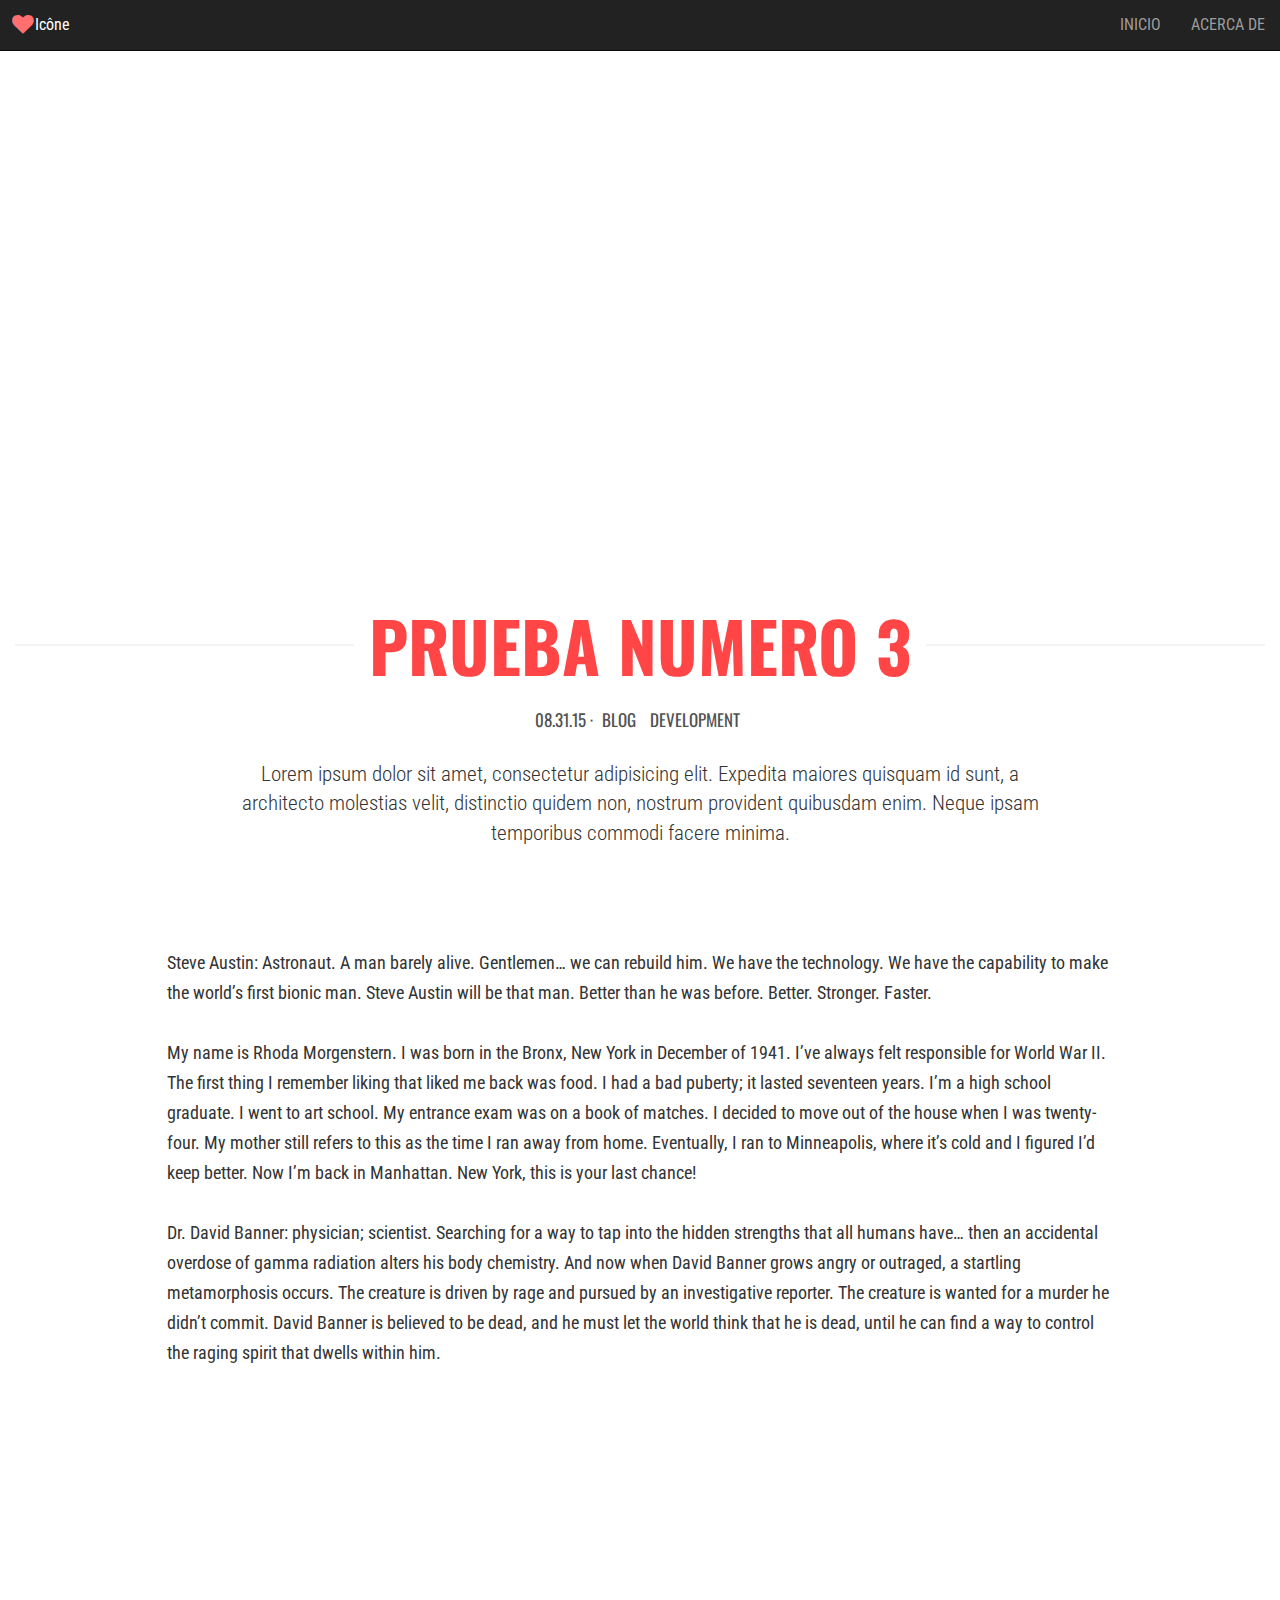
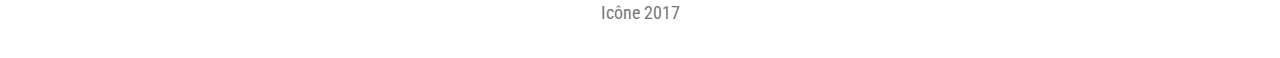
<file: my-first-normal-post-(copia).html>
<!doctype html>
<!--[if lt IE 7 ]><html itemscope itemtype="http://schema.org/Article" id="ie6" class="ie ie-old" lang="en-US"><![endif]-->
<!--[if IE 7 ]>   <html itemscope itemtype="http://schema.org/Article" id="ie7" class="ie ie-old" lang="en-US"><![endif]-->
<!--[if IE 8 ]>   <html itemscope itemtype="http://schema.org/Article" id="ie8" class="ie ie-old" lang="en-US"><![endif]-->
<!--[if IE 9 ]>   <html itemscope itemtype="http://schema.org/Article" id="ie9" class="ie" lang="en-US"><![endif]-->
<!--[if gt IE 9]><!--><html itemscope itemtype="http://schema.org/Article" lang="en-US"><!--<![endif]-->
<head>

    <!-- Meta -->
    <meta charset="utf-8">
    <!--
      /$$$$$$                        /$$               /$$
     /$$__  $$                      | $$              | $$
    | $$  \__/  /$$$$$$$  /$$$$$$  /$$$$$$    /$$$$$$$| $$$$$$$
    |  $$$$$$  /$$_____/ /$$__  $$|_  $$_/   /$$_____/| $$__  $$
     \____  $$| $$      | $$  \ $$  | $$    | $$      | $$  \ $$
     /$$  \ $$| $$      | $$  | $$  | $$ /$$| $$      | $$  | $$
    |  $$$$$$/|  $$$$$$$|  $$$$$$/  |  $$$$/|  $$$$$$$| $$  | $$
     \______/  \_______/ \______/    \___/   \_______/|__/  |__/



        /$$$$$           /$$                 /$$ /$$
       |__  $$          | $$                | $$| $$
          | $$  /$$$$$$ | $$   /$$ /$$   /$$| $$| $$
          | $$ /$$__  $$| $$  /$$/| $$  | $$| $$| $$
     /$$  | $$| $$$$$$$$| $$$$$$/ | $$  | $$| $$| $$
    | $$  | $$| $$_____/| $$_  $$ | $$  | $$| $$| $$
    |  $$$$$$/|  $$$$$$$| $$ \  $$|  $$$$$$$| $$| $$
     \______/  \_______/|__/  \__/ \____  $$|__/|__/
                                   /$$  | $$
                                  |  $$$$$$/
                                   \______/
    -->
    <title>prueba numero 3 ♥ Icône</title>
    <meta http-equiv="X-UA-Compatible" content="IE=edge,chrome=1">
    <meta name="viewport" content="width=device-width, initial-scale=1.0, maximum-scale=1.0">
    <meta content="yes" name="apple-mobile-web-app-capable">
    <meta name="apple-mobile-web-app-status-bar-style" content="black-translucent">

    <!-- RSS -->
    <link rel="alternate" type="application/rss+xml" title="Icône ♥ Diseño de imagen corporativa" href="https://iconelove.github.io//feed.xml">
    <link rel="alternate" type="application/atom+xml" title="Icône ♥ Diseño de imagen corporativa" href="https://iconelove.github.io//atom.xml">

    <!-- Favicons -->
    <link rel="shortcut icon" sizes="16x16 24x24 32x32 48x48 64x64 96x96" href="https://iconelove.github.io//favicon.ico">
    <link rel="apple-touch-icon" sizes="57x57" href="https://iconelove.github.io//img/favicons/favicon-57.png">
    <link rel="apple-touch-icon-precomposed" sizes="57x57" href="https://iconelove.github.io//img/favicons/favicon-57.png">
    <link rel="apple-touch-icon" sizes="60x60" href="https://iconelove.github.io//img/favicons/favicon-60.png">
    <link rel="apple-touch-icon" sizes="72x72" href="https://iconelove.github.io//img/favicons/favicon-72.png">
    <link rel="apple-touch-icon" sizes="76x76" href="https://iconelove.github.io//img/favicons/favicon-76.png">
    <link rel="apple-touch-icon" sizes="96x96" href="https://iconelove.github.io//img/favicons/favicon-96.png">
    <link rel="apple-touch-icon" sizes="114x114" href="https://iconelove.github.io//img/favicons/favicon-114.png">
    <link rel="apple-touch-icon" sizes="120x120" href="https://iconelove.github.io//img/favicons/favicon-120.png">
    <link rel="apple-touch-icon" sizes="144x144" href="https://iconelove.github.io//img/favicons/favicon-144.png">
    <link rel="apple-touch-icon" sizes="152x152" href="https://iconelove.github.io//img/favicons/favicon-152.png">
    <link rel="apple-touch-icon" sizes="180x180" href="https://iconelove.github.io//img/favicons/favicon-180.png">
    <link rel="apple-touch-icon" sizes="192x192" href="https://iconelove.github.io//img/favicons/favicon-192.png">
    <meta name="application-name" content="Icône ♥ Diseño de imagen corporativa">
    <meta name="msapplication-TileImage" content="https://iconelove.github.io//img/favicons/favicon-144.png">
    <meta name="msapplication-TileColor" content="#ffffff">

    <!-- Fonts -->
    <link rel="stylesheet" href="//fonts.googleapis.com/css?family=Roboto+Condensed:300,300italic,400,400italic,700,700italic|Oswald:300,400,700">
    <link rel="stylesheet" href="//maxcdn.bootstrapcdn.com/font-awesome/4.4.0/css/font-awesome.min.css">

    <!-- Styles -->
    <link rel="stylesheet" href="https://iconelove.github.io//css/style.css">
    <!--[if lt IE 9]>
        <script src="//cdnjs.cloudflare.com/ajax/libs/html5shiv/3.7.2/html5shiv.min.js"></script>
        <script src="https://iconelove.github.io//js/respond.min.js"></script>
    <![endif]-->

</head>
<body class="">

    <nav class="navbar navbar-inverse navbar-fixed-top">
        <div class="container-fluid">
            <div class="navbar-header">
                <button type="button" class="navbar-toggle collapsed" data-toggle="collapse" data-target="#navbar" aria-expanded="false" aria-controls="navbar">
                    <span class="sr-only">Toggle navigation</span>
                    <span class="icon-bar"></span>
                    <span class="icon-bar"></span>
                    <span class="icon-bar"></span>
                </button>
                <a class="navbar-brand" href="/"><i class="fa fa-heart"></i> Icône</a>
            </div>
            <div id="navbar" class="navbar-collapse collapse">
                <ul class="nav navbar-nav navbar-right">
                    
                        <li>
                            <a href="/">Inicio</a>
                        </li>
                    
                        <li>
                            <a href="/about">Acerca de </a>
                        </li>
                    
                </ul>
            </div>
        </div>
    </nav>




    
    <div class="topper">
        
        <span class="img" style="background-image: url('http://placekitten.com/1500/1000');">
        

        
    </div>


<div class="title-group">
    <h1 class="special">
        <span>
        
            prueba numero 3
        
        </span>
    </h1>
    
    <aside>
        08.31.15
        
            &middot;
            
                <span>blog</span>
            
                <span>development</span>
            
        
    </aside>
    
    <p class="lead">
        
            Lorem ipsum dolor sit amet, consectetur adipisicing elit. Expedita maiores quisquam id sunt, a architecto molestias velit, distinctio quidem non, nostrum provident quibusdam enim. Neque ipsam temporibus commodi facere minima.
        
    </p>
</div>

    <article>
        <div class="container">
            <div class="row">
                <div class="col-md-10 col-md-offset-1">


                    <p>Steve Austin: Astronaut. A man barely alive. Gentlemen… we can rebuild him. We have the technology. We have the capability to make the world’s first bionic man. Steve Austin will be that man. Better than he was before. Better. Stronger. Faster.</p>

<p>My name is Rhoda Morgenstern. I was born in the Bronx, New York in December of 1941. I’ve always felt responsible for World War II. The first thing I remember liking that liked me back was food. I had a bad puberty; it lasted seventeen years. I’m a high school graduate. I went to art school. My entrance exam was on a book of matches. I decided to move out of the house when I was twenty-four. My mother still refers to this as the time I ran away from home. Eventually, I ran to Minneapolis, where it’s cold and I figured I’d keep better. Now I’m back in Manhattan. New York, this is your last chance!</p>

<p>Dr. David Banner: physician; scientist. Searching for a way to tap into the hidden strengths that all humans have… then an accidental overdose of gamma radiation alters his body chemistry. And now when David Banner grows angry or outraged, a startling metamorphosis occurs. The creature is driven by rage and pursued by an investigative reporter. The creature is wanted for a murder he didn’t commit. David Banner is believed to be dead, and he must let the world think that he is dead, until he can find a way to control the raging spirit that dwells within him.</p>

                </div>
            </div>
        </div>
    </article>


    <footer class="site-footer">
        <div class="container">
            <div class="row">
                <div class="col-md-12">
                    <p class="text-muted text-center">Icône 2017</p>
                </div>
            </div>
        </div>
    </footer>


    <!-- JavaScript -->
    <script src="//ajax.googleapis.com/ajax/libs/jquery/1.9.1/jquery.min.js"></script>
    <script src="//maxcdn.bootstrapcdn.com/bootstrap/3.3.5/js/bootstrap.min.js"></script>
    <script src="https://iconelove.github.io//js/power.js"></script>

    </body>
</html>
</file>
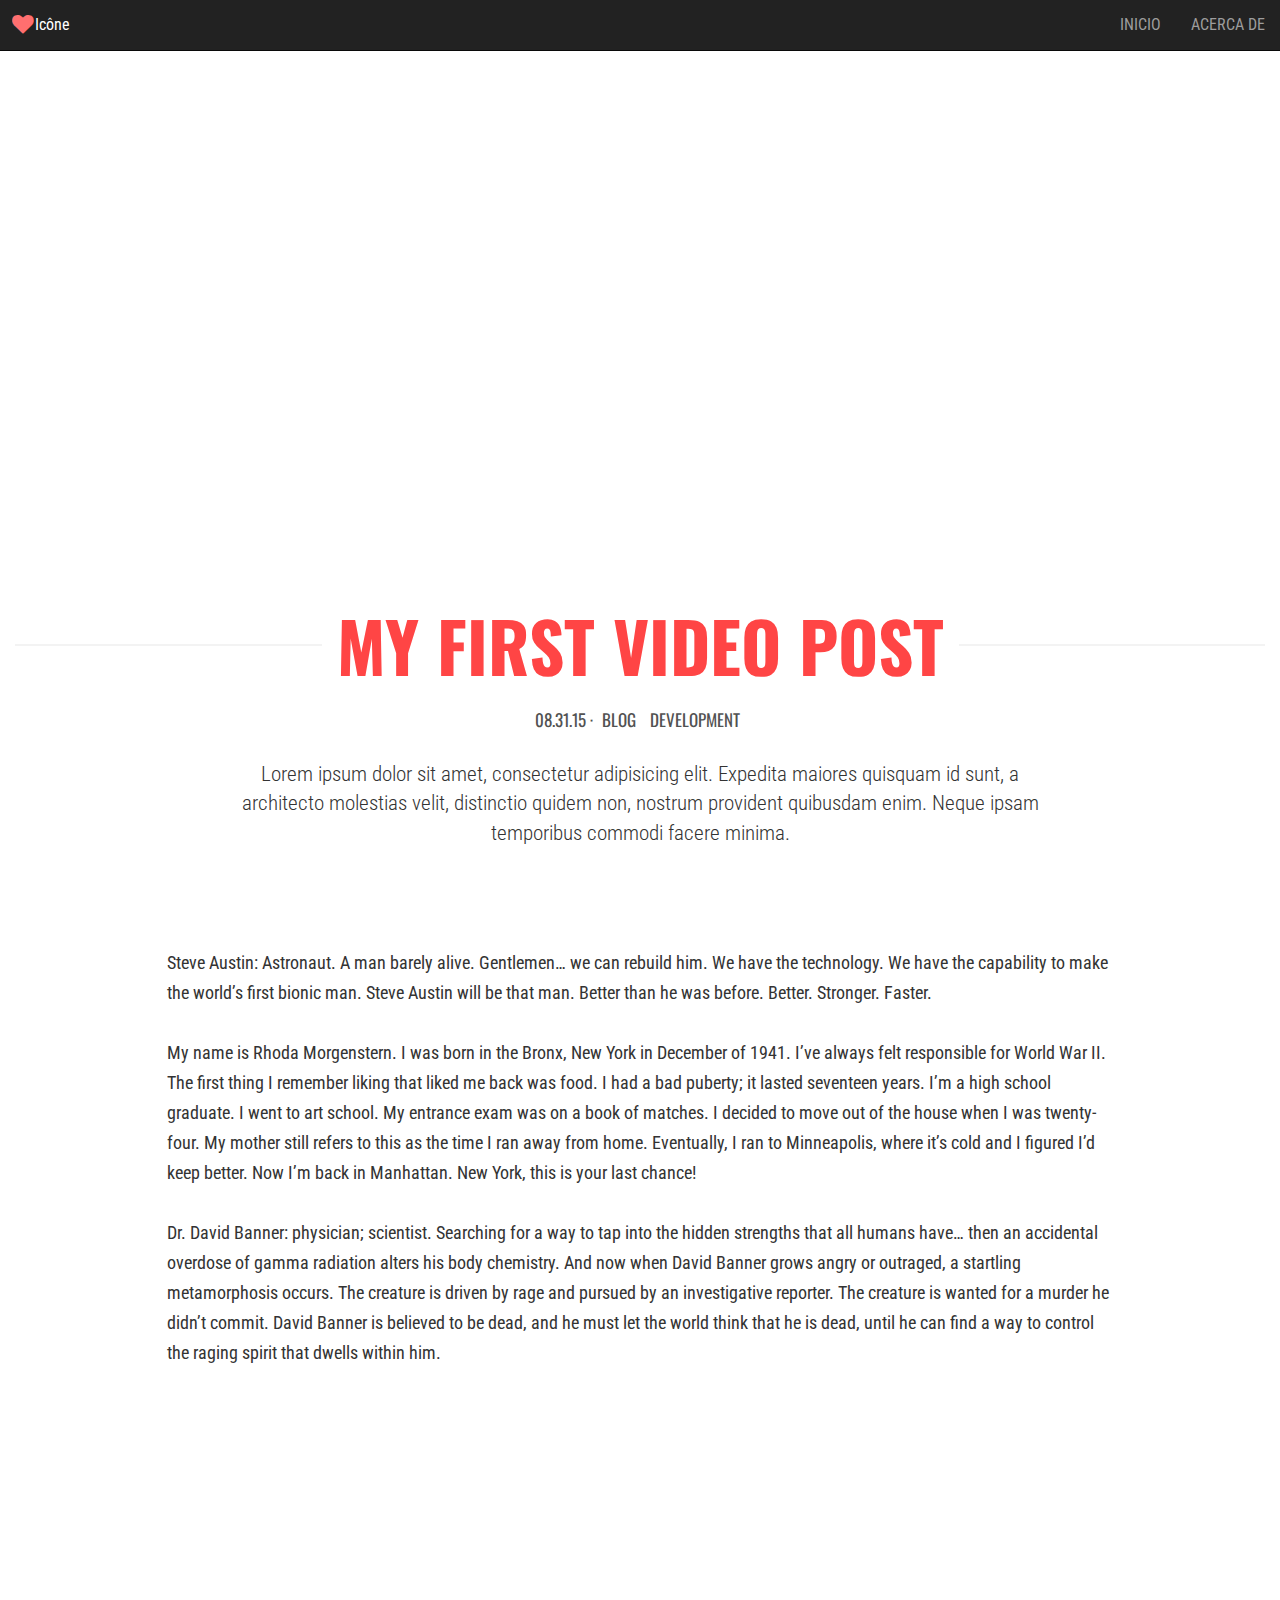
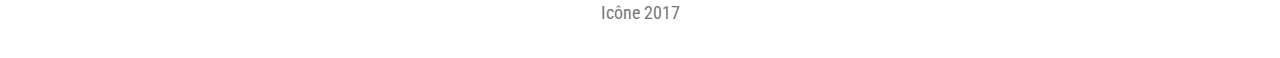
<file: my-first-video-post-(copia)-(copia)-(copia).html>
<!doctype html>
<!--[if lt IE 7 ]><html itemscope itemtype="http://schema.org/Article" id="ie6" class="ie ie-old" lang="en-US"><![endif]-->
<!--[if IE 7 ]>   <html itemscope itemtype="http://schema.org/Article" id="ie7" class="ie ie-old" lang="en-US"><![endif]-->
<!--[if IE 8 ]>   <html itemscope itemtype="http://schema.org/Article" id="ie8" class="ie ie-old" lang="en-US"><![endif]-->
<!--[if IE 9 ]>   <html itemscope itemtype="http://schema.org/Article" id="ie9" class="ie" lang="en-US"><![endif]-->
<!--[if gt IE 9]><!--><html itemscope itemtype="http://schema.org/Article" lang="en-US"><!--<![endif]-->
<head>

    <!-- Meta -->
    <meta charset="utf-8">
    <!--
      /$$$$$$                        /$$               /$$
     /$$__  $$                      | $$              | $$
    | $$  \__/  /$$$$$$$  /$$$$$$  /$$$$$$    /$$$$$$$| $$$$$$$
    |  $$$$$$  /$$_____/ /$$__  $$|_  $$_/   /$$_____/| $$__  $$
     \____  $$| $$      | $$  \ $$  | $$    | $$      | $$  \ $$
     /$$  \ $$| $$      | $$  | $$  | $$ /$$| $$      | $$  | $$
    |  $$$$$$/|  $$$$$$$|  $$$$$$/  |  $$$$/|  $$$$$$$| $$  | $$
     \______/  \_______/ \______/    \___/   \_______/|__/  |__/



        /$$$$$           /$$                 /$$ /$$
       |__  $$          | $$                | $$| $$
          | $$  /$$$$$$ | $$   /$$ /$$   /$$| $$| $$
          | $$ /$$__  $$| $$  /$$/| $$  | $$| $$| $$
     /$$  | $$| $$$$$$$$| $$$$$$/ | $$  | $$| $$| $$
    | $$  | $$| $$_____/| $$_  $$ | $$  | $$| $$| $$
    |  $$$$$$/|  $$$$$$$| $$ \  $$|  $$$$$$$| $$| $$
     \______/  \_______/|__/  \__/ \____  $$|__/|__/
                                   /$$  | $$
                                  |  $$$$$$/
                                   \______/
    -->
    <title>My First Video Post  ♥ Icône</title>
    <meta http-equiv="X-UA-Compatible" content="IE=edge,chrome=1">
    <meta name="viewport" content="width=device-width, initial-scale=1.0, maximum-scale=1.0">
    <meta content="yes" name="apple-mobile-web-app-capable">
    <meta name="apple-mobile-web-app-status-bar-style" content="black-translucent">

    <!-- RSS -->
    <link rel="alternate" type="application/rss+xml" title="Icône ♥ Diseño de imagen corporativa" href="https://iconelove.github.io//feed.xml">
    <link rel="alternate" type="application/atom+xml" title="Icône ♥ Diseño de imagen corporativa" href="https://iconelove.github.io//atom.xml">

    <!-- Favicons -->
    <link rel="shortcut icon" sizes="16x16 24x24 32x32 48x48 64x64 96x96" href="https://iconelove.github.io//favicon.ico">
    <link rel="apple-touch-icon" sizes="57x57" href="https://iconelove.github.io//img/favicons/favicon-57.png">
    <link rel="apple-touch-icon-precomposed" sizes="57x57" href="https://iconelove.github.io//img/favicons/favicon-57.png">
    <link rel="apple-touch-icon" sizes="60x60" href="https://iconelove.github.io//img/favicons/favicon-60.png">
    <link rel="apple-touch-icon" sizes="72x72" href="https://iconelove.github.io//img/favicons/favicon-72.png">
    <link rel="apple-touch-icon" sizes="76x76" href="https://iconelove.github.io//img/favicons/favicon-76.png">
    <link rel="apple-touch-icon" sizes="96x96" href="https://iconelove.github.io//img/favicons/favicon-96.png">
    <link rel="apple-touch-icon" sizes="114x114" href="https://iconelove.github.io//img/favicons/favicon-114.png">
    <link rel="apple-touch-icon" sizes="120x120" href="https://iconelove.github.io//img/favicons/favicon-120.png">
    <link rel="apple-touch-icon" sizes="144x144" href="https://iconelove.github.io//img/favicons/favicon-144.png">
    <link rel="apple-touch-icon" sizes="152x152" href="https://iconelove.github.io//img/favicons/favicon-152.png">
    <link rel="apple-touch-icon" sizes="180x180" href="https://iconelove.github.io//img/favicons/favicon-180.png">
    <link rel="apple-touch-icon" sizes="192x192" href="https://iconelove.github.io//img/favicons/favicon-192.png">
    <meta name="application-name" content="Icône ♥ Diseño de imagen corporativa">
    <meta name="msapplication-TileImage" content="https://iconelove.github.io//img/favicons/favicon-144.png">
    <meta name="msapplication-TileColor" content="#ffffff">

    <!-- Fonts -->
    <link rel="stylesheet" href="//fonts.googleapis.com/css?family=Roboto+Condensed:300,300italic,400,400italic,700,700italic|Oswald:300,400,700">
    <link rel="stylesheet" href="//maxcdn.bootstrapcdn.com/font-awesome/4.4.0/css/font-awesome.min.css">

    <!-- Styles -->
    <link rel="stylesheet" href="https://iconelove.github.io//css/style.css">
    <!--[if lt IE 9]>
        <script src="//cdnjs.cloudflare.com/ajax/libs/html5shiv/3.7.2/html5shiv.min.js"></script>
        <script src="https://iconelove.github.io//js/respond.min.js"></script>
    <![endif]-->

</head>
<body class="">

    <nav class="navbar navbar-inverse navbar-fixed-top">
        <div class="container-fluid">
            <div class="navbar-header">
                <button type="button" class="navbar-toggle collapsed" data-toggle="collapse" data-target="#navbar" aria-expanded="false" aria-controls="navbar">
                    <span class="sr-only">Toggle navigation</span>
                    <span class="icon-bar"></span>
                    <span class="icon-bar"></span>
                    <span class="icon-bar"></span>
                </button>
                <a class="navbar-brand" href="/"><i class="fa fa-heart"></i> Icône</a>
            </div>
            <div id="navbar" class="navbar-collapse collapse">
                <ul class="nav navbar-nav navbar-right">
                    
                        <li>
                            <a href="/">Inicio</a>
                        </li>
                    
                        <li>
                            <a href="/about">Acerca de </a>
                        </li>
                    
                </ul>
            </div>
        </div>
    </nav>




    
    <div class="topper">
        

        
        <iframe src="https://www.youtube.com/embed/ej3ioOneTy8" frameborder="0" allowfullscreen></iframe>
        
    </div>


<div class="title-group">
    <h1 class="special">
        <span>
        
            My First Video Post 
        
        </span>
    </h1>
    
    <aside>
        08.31.15
        
            &middot;
            
                <span>blog</span>
            
                <span>development</span>
            
        
    </aside>
    
    <p class="lead">
        
            Lorem ipsum dolor sit amet, consectetur adipisicing elit. Expedita maiores quisquam id sunt, a architecto molestias velit, distinctio quidem non, nostrum provident quibusdam enim. Neque ipsam temporibus commodi facere minima.
        
    </p>
</div>

    <article>
        <div class="container">
            <div class="row">
                <div class="col-md-10 col-md-offset-1">


                    <p>Steve Austin: Astronaut. A man barely alive. Gentlemen… we can rebuild him. We have the technology. We have the capability to make the world’s first bionic man. Steve Austin will be that man. Better than he was before. Better. Stronger. Faster.</p>

<p>My name is Rhoda Morgenstern. I was born in the Bronx, New York in December of 1941. I’ve always felt responsible for World War II. The first thing I remember liking that liked me back was food. I had a bad puberty; it lasted seventeen years. I’m a high school graduate. I went to art school. My entrance exam was on a book of matches. I decided to move out of the house when I was twenty-four. My mother still refers to this as the time I ran away from home. Eventually, I ran to Minneapolis, where it’s cold and I figured I’d keep better. Now I’m back in Manhattan. New York, this is your last chance!</p>

<p>Dr. David Banner: physician; scientist. Searching for a way to tap into the hidden strengths that all humans have… then an accidental overdose of gamma radiation alters his body chemistry. And now when David Banner grows angry or outraged, a startling metamorphosis occurs. The creature is driven by rage and pursued by an investigative reporter. The creature is wanted for a murder he didn’t commit. David Banner is believed to be dead, and he must let the world think that he is dead, until he can find a way to control the raging spirit that dwells within him.</p>


                </div>
            </div>
        </div>
    </article>


    <footer class="site-footer">
        <div class="container">
            <div class="row">
                <div class="col-md-12">
                    <p class="text-muted text-center">Icône 2017</p>
                </div>
            </div>
        </div>
    </footer>


    <!-- JavaScript -->
    <script src="//ajax.googleapis.com/ajax/libs/jquery/1.9.1/jquery.min.js"></script>
    <script src="//maxcdn.bootstrapcdn.com/bootstrap/3.3.5/js/bootstrap.min.js"></script>
    <script src="https://iconelove.github.io//js/power.js"></script>

    </body>
</html>
</file>
